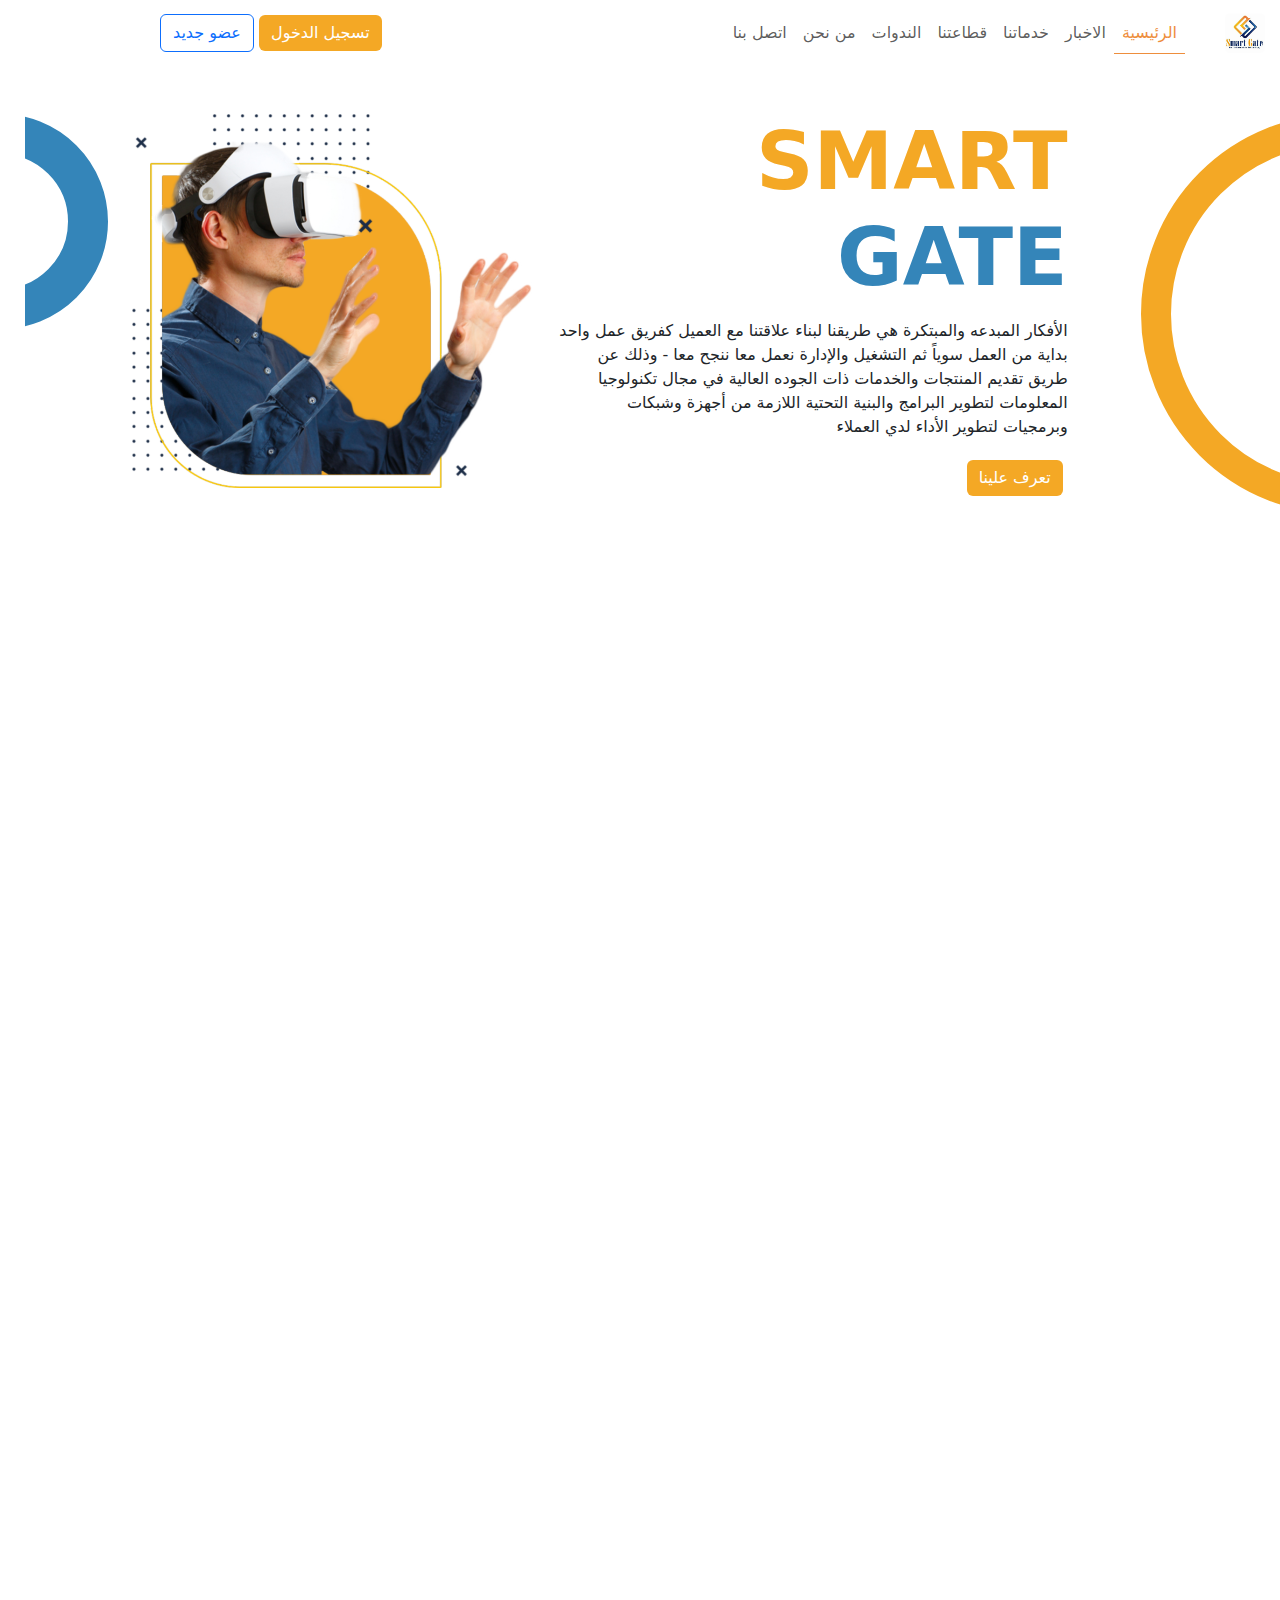
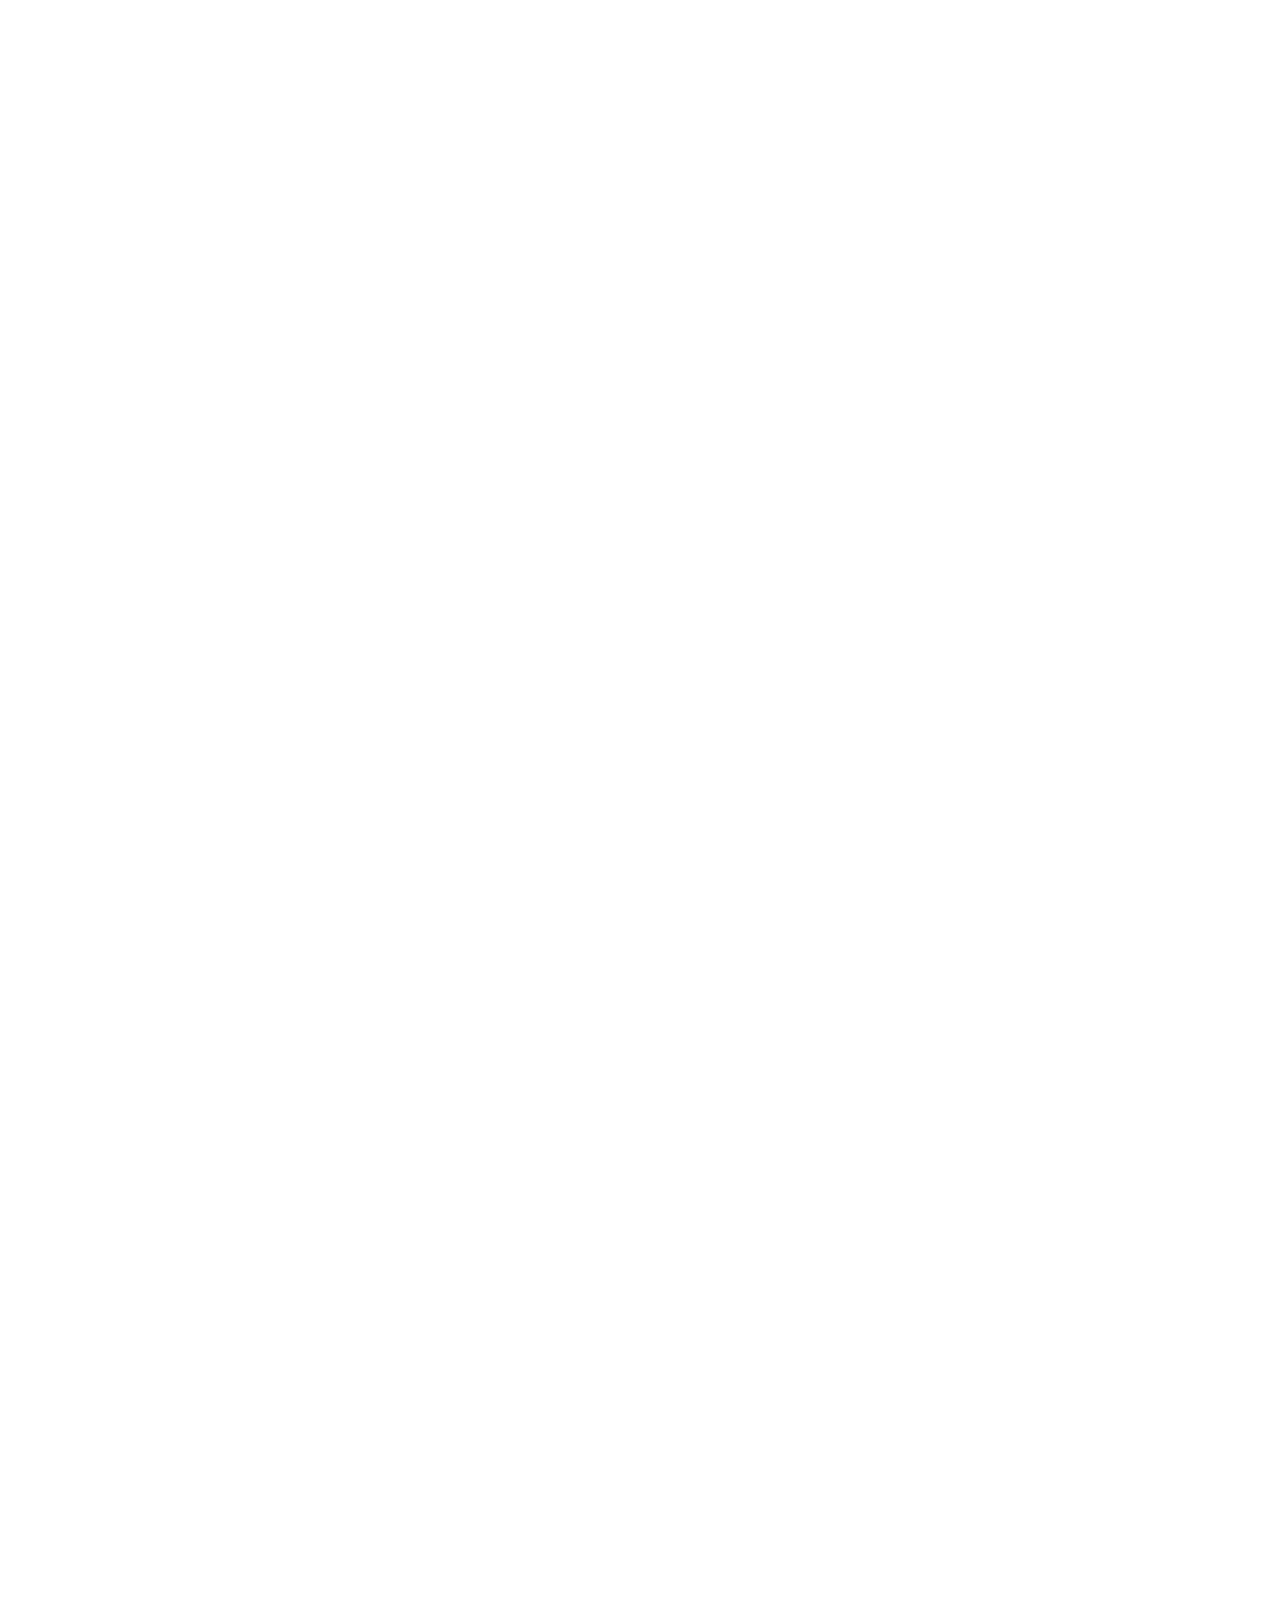
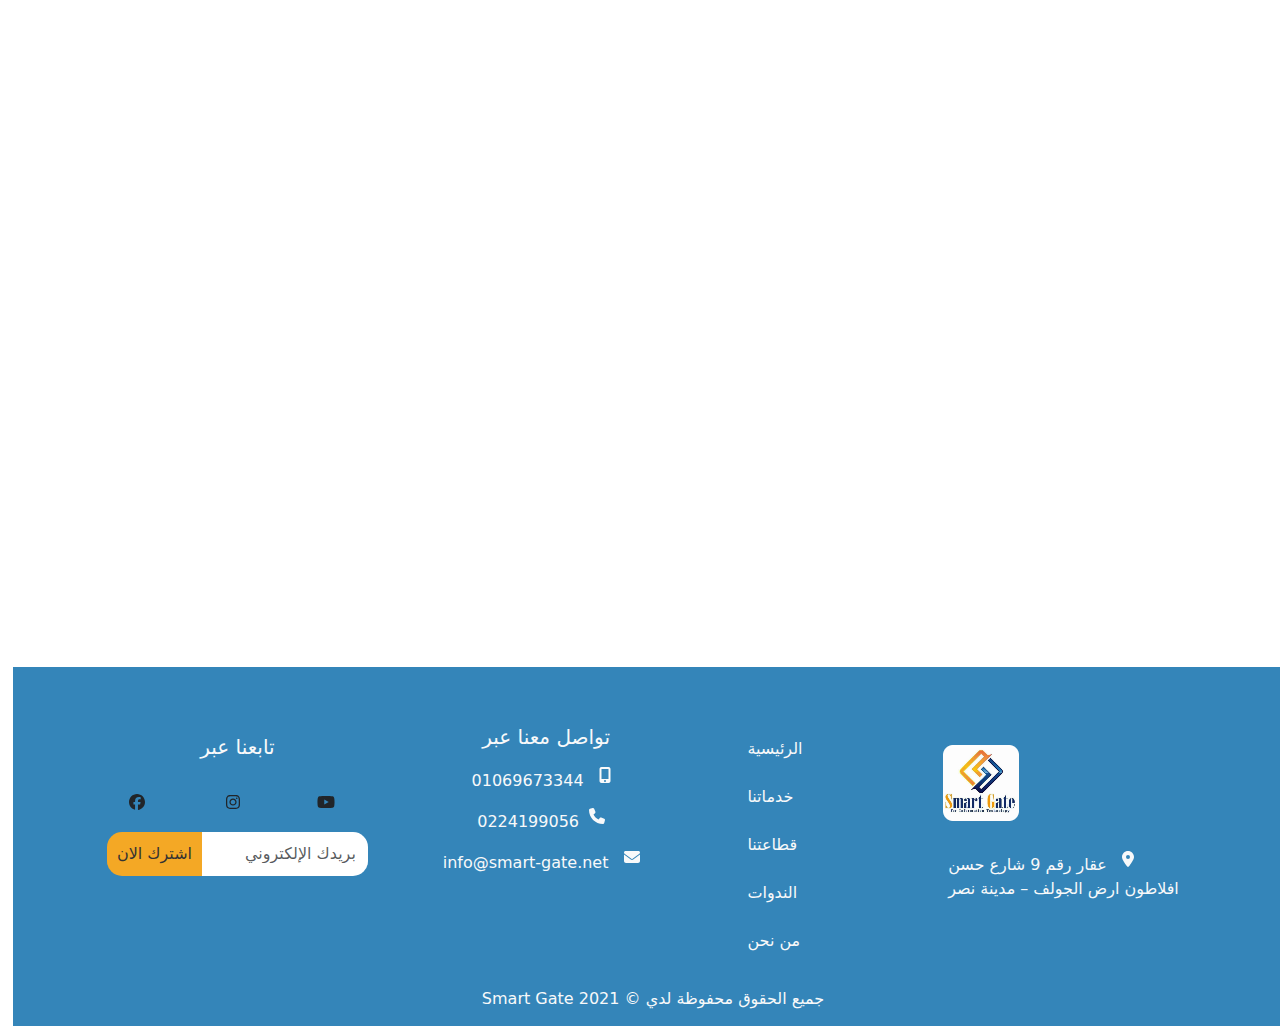
<file: index.html>
<!DOCTYPE html>
<html lang="ar" dir="rtl">
  <head>
    <meta charset="UTF-8">
    <meta name="viewport" content="width=device-width, initial-scale=1.0">
    <title>Smart GATE</title>
    <link rel="stylesheet" href="./assets/vendor/bootstrap/css/bootstrap.css">
    <link rel="stylesheet"
      href="./assets/vendor/bootstrap/css/bootstrap.min.css">
    <link rel="stylesheet"
      href="./assets/vendor/fontawesome/css/all.min.css">

    <link rel="stylesheet" href="assets/vendor/swiper/swiper-bundle.min.css">
    <link rel="stylesheet" href="assets/vendor/aos/aos.css">
    <link rel="stylesheet" href="./assets/css/style.css">
  </head>
  <body>


    <!-- heder Navbar  -->
    <header >
      <nav class="navbar navbar-expand-lg">
        <div class="container-fluid">
          <a class="navbar-brand" href="/"><img
              src="./assets/imges/WhatsApp Image 2022-01-19 at 8.38.43 PM.png" alt></a>
          <button class="navbar-toggler" type="button" data-bs-toggle="collapse"
            data-bs-target="#navbarSupportedContent"
            aria-controls="navbarSupportedContent" aria-expanded="false"
            aria-label="Toggle navigation">
            <span class="navbar-toggler-icon"></span>
          </button>
          <div class="collapse navbar-collapse" id="navbarSupportedContent">
            <ul class="navbar-nav   mb-2 mb-lg-0">
              <li class="nav-item">
                <a class="nav-link active" aria-current="page" href="/">الرئيسية</a>
              </li>
              <li class="nav-item">
                <a class="nav-link" href="./assets/pages/news.html">الاخبار</a>
              </li>
              <li class="nav-item">
                <a class="nav-link" href="#our-service">خدماتنا</a>
              </li>
              <li class="nav-item">
                <a class="nav-link" href="#Our-sector">قطاعتنا</a>
              </li>
              <li class="nav-item">
                <a class="nav-link" href="#Our-distinguished-customers">الندوات</a>
              </li>
              <li class="nav-item">
                <a class="nav-link " href="./assets/pages/about-us.html">من نحن</a>
              </li>
              <li class="nav-item">
                <a class="nav-link" href="#contact">اتصل بنا</a>
              </li>
            </ul>
            <div class="me-auto left-nav">
              <a class="btn btn-primary " href="./assets/pages/login.html" id="login">تسجيل الدخول</a>
              <a class="btn btn-outline-primary " href="./assets/pages/newMember.html" id="newMember">عضو جديد</a>
            </div>
          </div>
        </div>
      </nav>
    </header>
    <div class="container-fluid ms-0">
    <main class="mt-5">
      <div class="row">
        <div class="col-md-2">
          <div class="border-right">
          </div>
        </div>

        <div class="col-md-5 col-sm-6 textsmart">
          <h1 class="titile display-1 fw-bold">SMART <span>GATE</span></h1>
          <p>الأفكار المبدعه والمبتكرة هي طريقنا لبناء علاقتنا مع العميل كفريق
            عمل واحد بداية من العمل سوياً ثم التشغيل والإدارة نعمل معا ننجح معا
            - وذلك عن طريق تقديم المنتجات والخدمات ذات الجوده العالية في مجال
            تكنولوجيا المعلومات لتطوير البرامج والبنية التحتية اللازمة من أجهزة
            وشبكات وبرمجيات لتطوير الأداء لدي العملاء</p>
          <button class="btn btn-primary">تعرف علينا </button>
        </div>

        <div class="col-md-4 col-sm-6 img-left">
          <img src="./assets/imges/858@2x.png" alt>
        </div>
        <div class="col-md-1">
          <div class="leftborder">

          </div>
        </div>
      </div>
    </main>

    <section class="latest-news" 
    data-aos="fade-up"
     data-aos-duration="3000"
    >
      <div class="container">
        <h2 class="title">اخر الاخبار</h2>
        <div class="row">
          <div class="swiper mySwiper">
            <div class="swiper-wrapper">
              <div class="swiper-slide"> 
               
                <div class="pic">
                  <div class="card">
                    <img src="./assets/imges/NoPath - Copy (57)@2x.png"
                      class="card-img-top" alt="...">
                    <div class="card-body">
                      <p class="text-muted">
                        الأحد ، الموافق 29 / 01 / 2022
                      </p>
                      <p class="card-text">هناك حقيقة مثبتة منذ زمن طويل وهي أن
                        المحتوى المقروء لصفحة ما سيلهي القارئ عن التركيز على الشكل
                        الخارجي للنص أو شكل توضع الفقرات في الصفحة التي يقرأها</p>
                   
                  </div>
                </div>
              </div></div>
              <div class="swiper-slide">
                <div class="pic">
                  <div class="card">
                    <img src="./assets/imges/NoPath - Copy (58).png"
                      class="card-img-top" alt="...">
                    <div class="card-body">
                      <p class="text-muted">
                        الأحد ، الموافق 29 / 01 / 2022
                      </p>
                      <p class="card-text">هناك حقيقة مثبتة منذ زمن طويل وهي أن
                        المحتوى المقروء لصفحة ما سيلهي القارئ عن التركيز على الشكل
                        الخارجي للنص أو شكل توضع الفقرات في الصفحة التي يقرأها</p>
                   
                  </div>
                </div>
              </div>
            </div>
              <div class="swiper-slide">
                <div class="pic">
                  <div class="card">
                    <img
                      src="./assets/imges/oldest_us_universities_main_image.jpg.webp"
                      class="card-img-top" alt="...">
                    <div class="card-body">
                      <p class="text-muted">
                        الأحد ، الموافق 29 / 01 / 2022
                      </p>
                      <p class="card-text">
                        هناك حقيقة مثبتة منذ زمن طويل وهي أن المحتوى المقروء لصفحة
                        ما سيلهي القارئ عن التركيز على الشكل الخارجي للنص أو شكل
                        توضع الفقرات في الصفحة التي يقرأها
                      </p>
                    </div>
                  </div>
                </div>
              </div>
              <div class="swiper-slide">
                <div class="pic">
                  <div class="card">
                    <img src="./assets/imges/202311240451405140.jpg"
                      class="card-img-top" alt="...">
                    <div class="card-body">
                      <p class="text-muted">
                        الأحد، 03 ديسمبر 2023 12:38 ص
                      </p>
                      <p class="card-text">
                        لقي شخص مصرعه وأصيب آخر بعد أن هاجمهم رجل بسكين فى العاصمة الفرنسية باريس، وفقا لمصدر بالشرطة الفرنسية.
                      </p>
                   
                  </div>
                </div>
              </div>
              </div>
              <div class="swiper-slide">
                <div class="pic">
                  <div class="card">
                    <img src="./assets/imges/202302131242254225.jpg"
                      class="card-img-top" alt="...">
                    <div class="card-body">
                      <p class="text-muted">
                        السبت، 02 ديسمبر 2023 08:53 م
                      </p>
                      <p class="card-text">
                        وجه فضيلة الإمام الأكبر الدكتور أحمد الطيب، شيخ الأزهر الشريف، بسرعة توفير منح دراسية كاملة لطلاب فلسطين؛ شاملة الإعفاء من المصروفات الدراسية، والسكن داخل مدينة البعوث الإسلامية
                                            </p>
                   
                  </div>
                </div>
              </div>
              </div>
              
            </div>
            <div class="swiper-pagination"></div>
          </div>
         
          
        
        </div>
      </div>

    </section>

    <section class="our-service" id="our-service" data-aos="fade-down"
    data-aos-easing="linear"
    data-aos-duration="1500">
      <div class="container">
        <h2 class="title">خدماتنا</h2>
        <div class="row">
          <div class="col-md-6 col-lg-3" >
            <div class="pic">
              <div class="card">
                <div class="container">
                  <div class="background-img">
                    <img src="./assets/imges/svgexport-6 (5)@2x.png"
                      class="card-img-top" alt="...">
                  </div>
                  <div class="card-body">
                    <p class="card-title">
                      إنشاء التطبيقات
                    </p>
                    <p class="text-muted">
                      نحن قادرون علي بناء مشاريع وتطبيقات برمجية لإدارة مشاريعك
                      من خلال فريق متخصص والعمل بكفاءة عالية والأهتمام بجودة
                      المنتج
                    </p>

                  </div>
                </div>
              </div>
            </div>
          </div>
          <div class="col-md-6 col-lg-3">
            <div class="pic">
              <div class="card">

                <div class="container">
                  <div class="background-img">
                    <img src="./assets/imges/svgexport-10@2x.png"
                      class="card-img-top" alt="...">

                  </div><div class="card-body">
                    <p class="card-title">
                      تصميم مواقع
                    </p>
                    <p class="text-muted">
                      إنشاء وتصميم المواقع بالشكل الذي يتناسب مع هويتك واهدافك
                      بشكل احترافي لتحسين الشكل العام وقابلية المستخدم لدي موقعك
                    </p>

                  </div>
                </div>
              </div>
            </div>
          </div>
          <div class="col-md-6 col-lg-3">
            <div class="pic">
              <div class="card">
                <div class="container">
                  <div class="background-img">
                    <img src="./assets/imges/svgexport-10 (1)@2x.png"
                      class="card-img-top" alt="...">

                  </div><div class="card-body">
                    <p class="card-title">
                      تطوير المواقع
                    </p>
                    <p class="text-muted">
                      نعمل علي تحليل البيانات وبناءها والعمل علي إنشاء نظام
                      برمجي يناسب حاجتك وإدارة مشروعك بشكل تفاعلي تمهيداً
                      لإنطلاقة الي السوق
                    </p>

                  </div>
                </div>
              </div>
            </div>
          </div>
          <div class="col-md-6 col-lg-3">
            <div class="pic">
              <div class="card">
                <div class="container">
                  <div class="background-img">
                    <img src="./assets/imges/svgexport-6 (4)@2x.png"
                      class="card-img-top" alt="...">
                  </div> <div class="card-body">
                    <p class="card-title">
                      تطبيقات الموبايل
                    </p>
                    <p class="text-muted">
                      نظراً لأهمية تطبيقات الموبايل وكثرة عدد مستخدميها بشكل لا
                      غني عنه الآن نهتم بالعمل عليها دائماً بكافة التقنيات
                      والأنظمة بمختلف أنواعها
                    </p>

                  </div>
                </div>
              </div>
            </div>
          </div>
        </div>
      </div>

    </section>
    <section class="estimates" 
    data-aos="fade-zoom-in"
    data-aos-easing="ease-in-back"
    data-aos-delay="300"
    data-aos-offset="0">
      <div class="container">
        <div class="banner">
          <div class="row">
            <div class="col-md-6">
              <div class="container">
                <div class="right">
                  <h2>عاوز تعرف تقديراتك ؟</h2>
                  <p>
                    نقدر دلوقتي نعرف كل تقديراتك في الكلية الخاصة بيك من خلال
                    موقعنا الالكتروني عن طريق

                    الرقم القومي والرقم الخاص بالكارنيه الجامعي.
                  </p>
                  <button class="btn btn-primary"> تجربة الان</button>
                </div>
              </div>
            </div>
            <div class="col-md-6">
              <div class="left">
                <img class="img-fluid" src="./assets/imges/University-3-1-1.jpg"
                  alt>
              </div>
            </div>
          </div>
        </div>
      </div>
    </section>
    <section class="Our-sector" id="Our-sector" 
    data-aos="fade-up"
    data-aos-anchor-placement="top-bottom"
    >
      <div class="container">
        <h2 class="title">قطاعتنا</h2>
        <div class="row">
          <div class="col-md-4">
            <div class="pic">
              <div class="card">
                <div class="container">
                  <div class="background-img">
                    <img src="./assets/imges/Group 11338@2x.png"
                      class="card-img-top" alt="...">
                  </div>
                  <div class="card-body">
                    <p class="card-title">
                      قطاع التعليم
                    </p>

                  </div>
                </div>
              </div>
            </div>
          </div>
          <div class="col-md-4">
            <div class="pic">
              <div class="card pic-car">
                <div class="container">
                  <div class="background-img">
                    <img src="./assets/imges/Group 11339@2x.png"
                      class="card-img-top" alt="...">
                  </div>
                  <div class="card-body">
                    <p class="card-title">
                      قطاع السيارات
                    </p>

                  </div>
                </div>
              </div>
            </div>
          </div>
          <div class="col-md-4">
            <div class="pic">
              <div class="card pic-agriculture">
                <div class="container">
                  <div class="background-img">
                    <img src="./assets/imges/Group 11340@2x.png"
                      class="card-img-top" alt="...">
                  </div>
                  <div class="card-body">
                    <p class="card-title">
                      قطاع الزراعة
                    </p>
                  </div>
                </div>
              </div>
            </div>
          </div>
        </div>
      </div>
    </section>
    <section class="seminars"  data-aos="zoom-in-down"> 
    <div class="container">
      <h2 class="title">الندوات</h2>
      <div class="row">
        <div class="col-md-4">
          <div class="card" >
            <img src="assets/imges/4-1.jpg" class="card-img-top" alt="...">
            <div class="card-body">
              <h5 class="card-title">
                ندوة خاصة بالاعداد المهني 
              </h5>
              <p class="text-muted">
                <i class="fa-solid fa-calendar-day"></i>
                يوم الأحد ، الموافق 29 / 01 / 2022

              </p>
              <a href="./assets/pages/newMember.html" class="btn btn-primary">
                التسجيل الآن <i class="fa-solid fa-arrow-left"></i>
              </a>
            </div>
          </div>
        </div>
        <div class="col-md-4">
          <div class="card" >
            <img src="assets/imges/1692215466-technological-table-with-electronic-devices-lapto-2021-09-04-01-55-54-utc-1024x615.jpg" class="card-img-top" alt="...">
            <div class="card-body">
              <h5 class="card-title">
                ندوة خاصة بأخر تطورات التكنولوجيا 
                            </h5>
              <p class="text-muted">
                <i class="fa-solid fa-calendar-day"></i>
                يوم الأحد ، الموافق 29 / 01 / 2022
              </p>
              <a href="./assets/pages/newMember.html" class="btn btn-primary">
              التسجيل الآن <i class="fa-solid fa-arrow-left"></i>
              </a>
            </div>
          </div>
        </div>
        <div class="col-md-4">
          <div class="card" >
            <img src="assets/imges/Website-development-3.jpg" class="card-img-top" alt="...">
            <div class="card-body">
              <h5 class="card-title">
                ندوة خاصة عن مراحل إنشاء المواقع
                            </h5>
              <p class="text-muted">
                <i class="fa-solid fa-calendar-day"></i>
                يوم الأحد ، الموافق 29 / 01 / 2022
              </p>
              <a href="./assets/pages/newMember.html" class="btn btn-primary">
                التسجيل الآن <i class="fa-solid fa-arrow-left"></i>
              </a>
            </div>
          </div>
        </div>
      </div>
    </div>
    </section>
    <section class="Our-distinguished-customers" id="Our-distinguished-customers" data-aos="zoom-out-left">
      <div class="container">
        <h2 class="title">عملائنا المميزون</h2>
        <div class="row">
          <div class="col-md-4 col-lg-2">
            <div class="pic">
              <div class="card shadow p-3 mb-5 bg-body rounded border-0">
                <div class="container">
                  <div class="background-img ">
                    <img src="./assets/imges/aaehRxnUh2hq9WHorarHvcPKasBcU477gmmnjOej.png"
                      class="card-img-top" alt="...">
                  </div>
                  </div>
                </div>
              </div>
            </div>
          <div class="col-md-4 col-lg-2">
            <div class="pic">
              <div class="card shadow p-3 mb-5 bg-body rounded border-0">
                <div class="container">
                  <div class="background-img ">
                    <img src="./assets/imges/blue-snake-shaped-letter-s-vector-illustration_95164-841.jpg"
                      class="card-img-top" alt="...">
                  </div>
                  </div>
                </div>
              </div>
            </div>
          
          <div class="col-md-4 col-lg-2">
            <div class="pic">
              <div class="card shadow p-3 mb-5 bg-body rounded border-0">
                <div class="container">
                  <div class="background-img ">
                    <img src="./assets/imges/download.jpg"
                      class="card-img-top" alt="...">
                  </div>
                  </div>
                </div>
              </div>
            </div>
          <div class="col-md-4 col-lg-2">
            <div class="pic">
              <div class="card shadow p-3 mb-5 bg-body rounded border-0">
                <div class="container">
                  <div class="background-img ">
                    <img src="./assets/imges/attachment_29233360.jpg"
                      class="card-img-top" alt="...">
                  </div>
                  </div>
                </div>
              </div>
            </div>
          </div>
        </div>
      </div>
    </section>
    <section class="Connect-us" 
    data-aos="zoom-up-in"
    id="contact"
    >
      <div class="container">
        <h2 class="title">تواصل معنا</h2>
        <div class="row">
          <div class="col-md-6">


            <div class="mb-3">
              <label for="nameOrCompany" class="form-label">أسمك أو أسم المؤسسة</label>
              <input type="text" class="form-control" id="nameOrCompany" placeholder="اكتب الاسم هنا...">
            </div>
            <div class="mb-3">
              <label for="services" class="form-label">اختار الخدمة التي تريدها</label>
              <select class="form-select" aria-label="Default select example" id="services">
                <option selected>اختر الخدمة</option>
                <option value="1">One</option>
                <option value="2">Two</option>
                <option value="3">Three</option>
              </select>
            </div>
            <div class="mb-3">
              <label for="mobilePhone" class="form-label">رقم الهاتف</label>
              <input type="text" class="form-control" id="mobilePhone" placeholder="مثال: 010222411***">
            </div>
            
            <div class="mb-3">
              <label for="myEmail" class="form-label">البريد الإلكتروني </label>
              <input type="email" class="form-control" id="myEmail" placeholder="مثال: name@gmail.com">
            </div>
            <div class="mb-3">
              <label for="exampleFormControlTextarea1" class="form-label">اترك رسالة لنا</label>
              <textarea class="form-control" id="exampleFormControlTextarea1" rows="4" placeholder="ضع رسالتك هنا"></textarea>
            </div>



          </div>
          <div class="col-md-6 ">
            <iframe src="https://www.google.com/maps/embed?pb=!1m18!1m12!1m3!1d3453.970114984407!2d31.216869826135547!3d30.037715218892505!2m3!1f0!2f0!3f0!3m2!1i1024!2i768!4f13.1!3m3!1m2!1s0x1458470a8b4bd441%3A0x4d286badfe52849f!2sINSTANT%20SOFTWARE%20SOLUTION!5e0!3m2!1sar!2seg!4v1701732129400!5m2!1sar!2seg" width="600" height="450" style="border:0;" allowfullscreen="" loading="lazy" referrerpolicy="no-referrer-when-downgrade"></iframe>
          </div>
        </div>
      </div>

    </section>
   </div>
    <footer class="footer" 

     >
       <!-- <img src="WhatsApp Image 2022-01-19 at 8.38.43 PM" alt=""> -->
           <!-- Section: Links  -->
    <section class="">
      <div class="container text-center text-md-start mt-5">
        <!-- Grid row -->
        <div class="row mt-3">
          <!-- Grid column -->
          <div class="col-md-3 col-lg-4 col-xl-3 mx-auto mb-4 text-light">
            <!-- Content -->
            <img src="assets/imges/WhatsApp Image 2022-01-19 at 8.38.43 PM.png" alt="">
            <p>
              <i class="fa-solid fa-location-dot"></i>
              عقار رقم 9 شارع حسن افلاطون ارض الجولف – مدينة نصر
            </p>
          </div>
          <!-- Grid column -->
          <!-- Grid column -->
          <div class="col-md-2 col-lg-2 col-xl-2 mx-auto mb-4">
            <!-- Links -->
            <p>
              <a href="#!" class="btn text-light">الرئيسية</a>
            </p>
            <p>
              <a href="#!" class="btn text-light">خدماتنا              </a>
            </p>
            <p>
              <a href="#!"  class="btn text-light">قطاعتنا</a>
            </p>
            <p>
              <a href="#!"  class="btn text-light">الندوات</a>
            </p>
            <p>
              <a href="#!"  class="btn text-light">من نحن              </a>
            </p>
          </div>
          <!-- Grid column -->
 <!-- Grid column -->
          <div class="col-md-4 col-lg-3 col-xl-3 mx-auto mb-md-0 mb-4 text-center text-light">
            <!-- Links -->
            <h5 >تواصل معنا عبر</h5>
            <p><i class="fa-solid fa-mobile-screen-button"></i> 01069673344</p>
            <p><i class="fa-solid fa-phone"></i>0224199056</p>
            <p><i class="fas fa-envelope mr-3"></i> info@smart-gate.net</p>
          </div>
          <!-- Grid column -->
          <div class="col-md-3 col-lg-3 col-xl-3 mx-auto mb-4 text-center text-light">
            <!-- Links -->
            <p>
              <h5 class="">تابعنا عبر</h5>
            </p>
            <div class="row">
              <div class="col-md-4">
                <p>
                  <a href="#!" class="btn"><i class="fa-brands fa-youtube"></i></a>
                </p>
            
                
              </div>
              <div class="col-md-4">
                <p>
                  <a href="#!" class="btn"><i class="fa-brands fa-instagram"></i></a>
                </p>
              </div>
              <div class="col-md-4">
                <p>
                  <a href="#!" class="btn"><i class="fa-brands fa-facebook"></i>  </a>
                </p>
              </div>
            </div>
            <div class="input-group mb-3">
              <input type="text" class="form-control" placeholder="بريدك الإلكتروني" aria-label="Recipient's username" aria-describedby="button-addon2">
              <button class="btn btn-outline-secondary" type="button" id="button-addon2">اشترك الان</button>
            </div>
          </div>
          <!-- Grid column -->

         
          <!-- Grid column -->
        </div>
        <!-- Grid row -->

      </div>
      <h6 class="text-center text-light">جميع الحقوق محفوظة لدي 	&copy; Smart Gate  2021      </h6>
    </section>
    <!-- Section: Links  -->

    </footer>
    <script src="./assets/vendor/bootstrap/js/bootstrap.bundle.js"></script>
    <script src="assets/vendor/swiper/swiper-bundle.min.js"></script>
    <script src="assets/vendor/fontawesome/js/all.min.js"></script>
    <script src="assets/vendor/aos/aos.js"></script>

    <script src="assets/js/script.js"></script>
  </body>
</html>
</file>
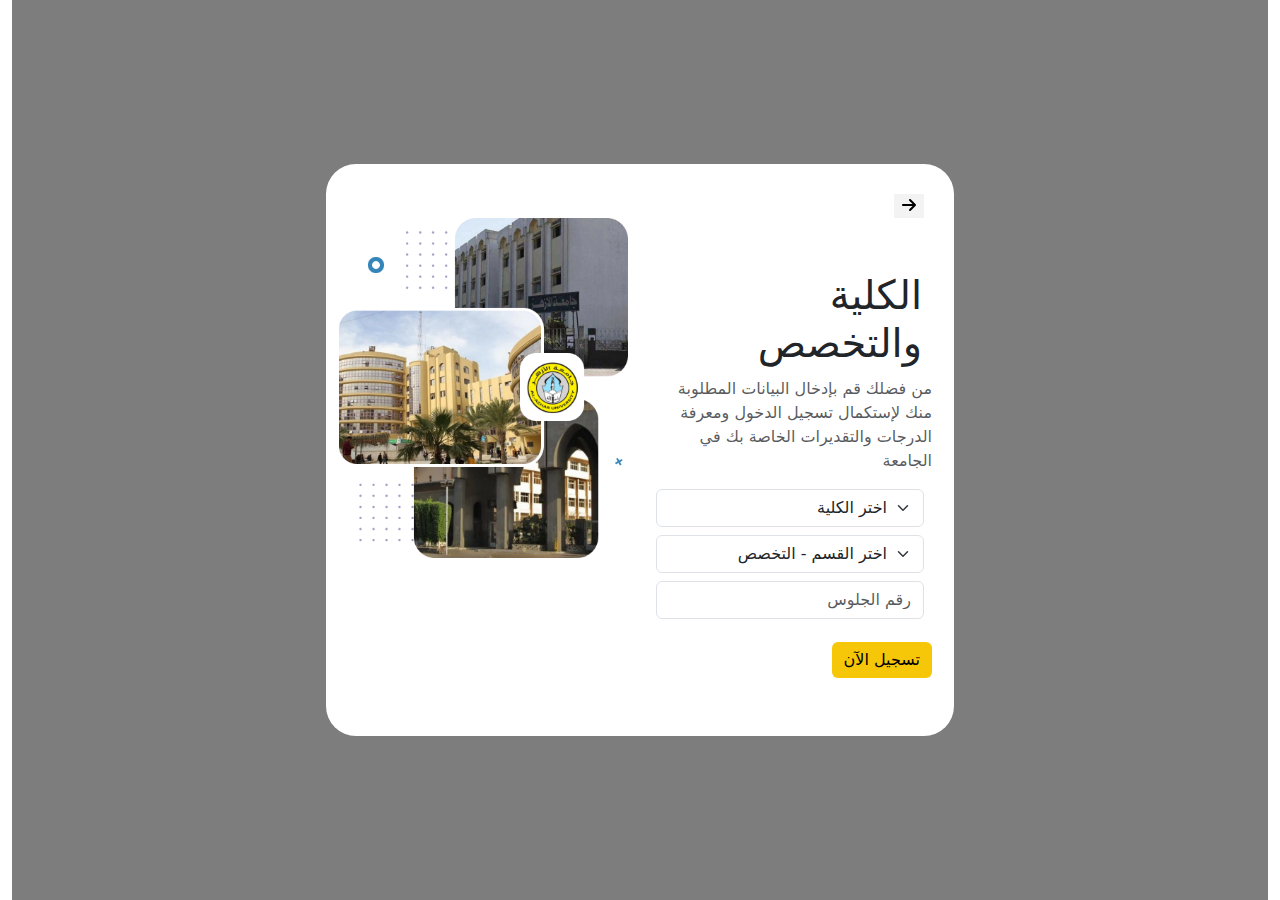
<file: assets/pages/college.html>
<!DOCTYPE html>
<html lang="ar" dir="rtl">
    <head>
        <meta charset="UTF-8">
        <meta name="viewport" content="width=device-width, initial-scale=1.0">
        <title>college</title>
        <link rel="stylesheet" href="../vendor/bootstrap/css/bootstrap.css">
        <link rel="stylesheet"
            href="../vendor/bootstrap/css/bootstrap.min.css">
        <link rel="stylesheet"
            href="../vendor/fontawesome/css/all.min.css">

        <!--     <link rel="stylesheet" href="../vendor/swiper/swiper-bundle.min.css">
 --> <link rel="stylesheet" href="../css/college.css">
    </head>
    <body>
      <div class="container-fluid">
        <div class="bg-black ">
            <div class="center my-5">
                <div class="arrowright">
                    <a href="../../index.html"><i class="fa-solid fa-arrow-right"></i></a>
                </div>
                <div class="row">
                    <div class="col-md-6 py-5 input-rihgt">
                        <div class="container">
                            <h1>الكلية والتخصص</h1>
                            <p class="text-muted">
                                من فضلك قم بإدخال البيانات المطلوبة منك لإستكمال تسجيل الدخول ومعرفة الدرجات والتقديرات الخاصة بك في الجامعة
                            </p>
                            <select  required class="form-select m-2" aria-label="Default select example">
                                <option selected>اختر الكلية</option>
                                <option value="1">الاداب</option>
                                <option value="2">التجارة</option>
                                <option value="3">الحقوق</option>
                              </select>

                              <select  required class="form-select m-2" aria-label="Default select example">
                                <option selected>اختر القسم - التخصص</option>
                                <option value="1">شعبة عامة</option>
                                <option value="2">محاسبة</option>
                              </select>

                            <input  required type="number" min="1" class="form-control m-2"
                                placeholder="رقم الجلوس">
                 
                          <input type="button" class="btn btn-primary"
                            value="تسجيل الآن">
                   

                        </div>
                    </div>
                    <div class="col-md-6">
                        <img src="../imges/Group 11344@2x.png" class="img-fluid"
                            alt>
                    </div>
                </div>
            </div>
        </div>
      </div>


        <script src="../vendor/bootstrap/js/bootstrap.bundle.js"></script>
        <script src="../vendor/fontawesome/js/all.min.js"></script>
        <script src="../js/college.js"></script>
    </body>
</html>
</file>
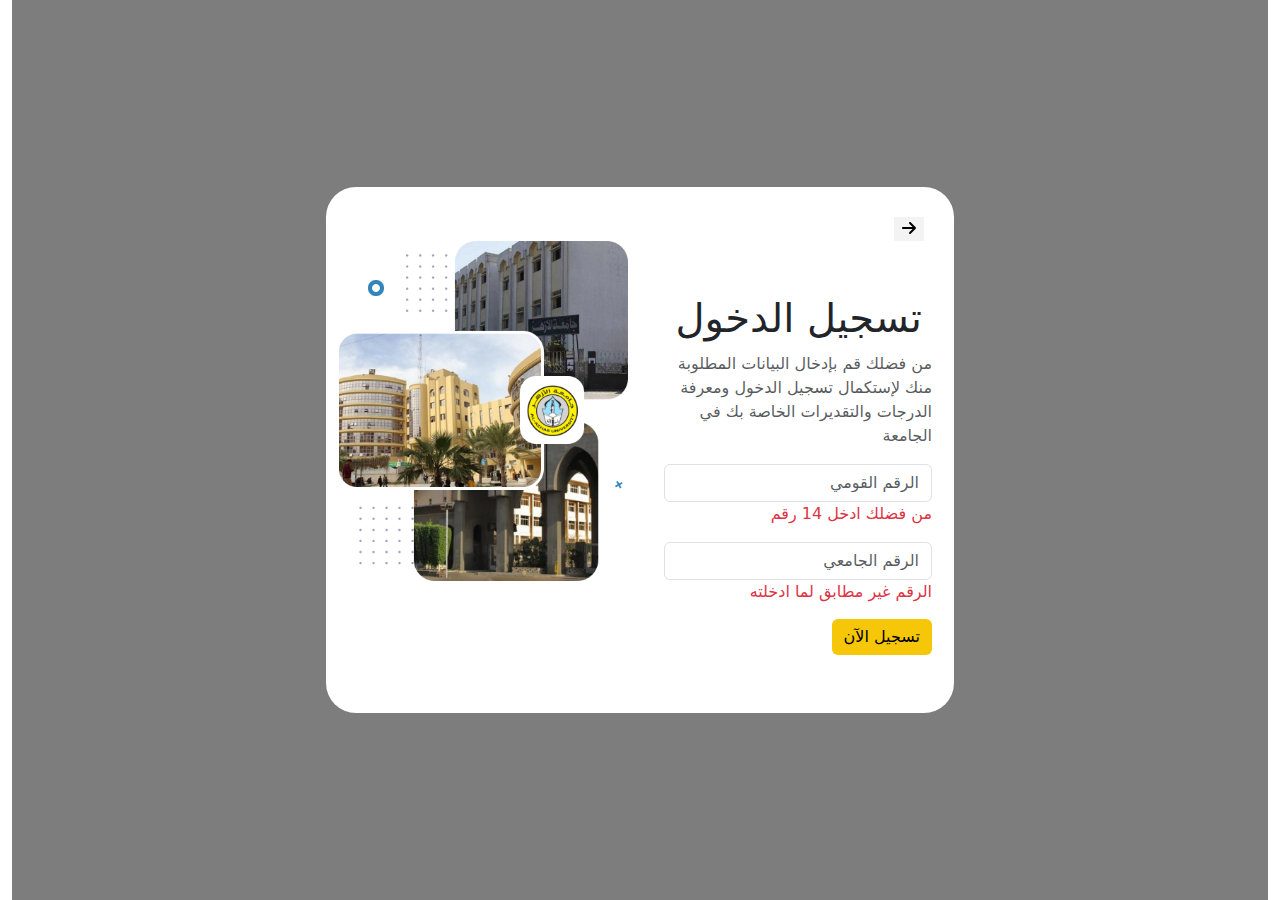
<file: assets/pages/login.html>
<!DOCTYPE html>
<html lang="ar" dir="rtl">
    <head>
        <meta charset="UTF-8">
        <meta name="viewport" content="width=device-width, initial-scale=1.0">
        <title>Login</title>
        <link rel="stylesheet" href="../vendor/bootstrap/css/bootstrap.css">
        <link rel="stylesheet"
            href="../vendor/bootstrap/css/bootstrap.min.css">
        <link rel="stylesheet"
            href="../vendor/fontawesome/css/all.min.css">

        <!--     <link rel="stylesheet" href="../vendor/swiper/swiper-bundle.min.css">
 --> <link rel="stylesheet" href="../css/login.css">
    </head>
    <body>
       <div class="container-fluid">
        <div class="bg-black">
            <div class="center my-5">
                <div class="arrowright">
                    <a href="../../index.html"><i class="fa-solid fa-arrow-right"></i></a>
                </div>
                <div class="row">
                    <div class="col-md-6 py-5 input-rihgt">
                        <div class="container">
                            <h1>تسجيل الدخول</h1>
                            <p class="text-muted">
                                من فضلك قم بإدخال البيانات المطلوبة منك لإستكمال تسجيل الدخول ومعرفة الدرجات والتقديرات الخاصة بك في الجامعة
                            </p>
                            <input type="number" class="form-control mt-3"
                                placeholder="الرقم القومي">
                                <div class="error1  text-danger"> من فضلك ادخل 14 رقم </div>
                            <input type="number" class="form-control mt-3"
                                placeholder="الرقم الجامعي">
                                <div class="error1  text-danger"> الرقم غير مطابق لما ادخلته </div>

                            <input type="button" class="btn btn-primary"
                            value="تسجيل الآن">
                      

                        </div>
                    </div>
                    <div class="col-md-6">
                        <img src="../imges/Group 11344@2x.png" class="img-fluid"
                            alt>
                    </div>
                </div>
            </div>
        </div>
       </div>

        <script src="../vendor/bootstrap/js/bootstrap.bundle.js"></script>
        <script src="../vendor/fontawesome/js/all.min.js"></script>
        <script src="../js/login.js"></script>
    </body>
</html>
</file>
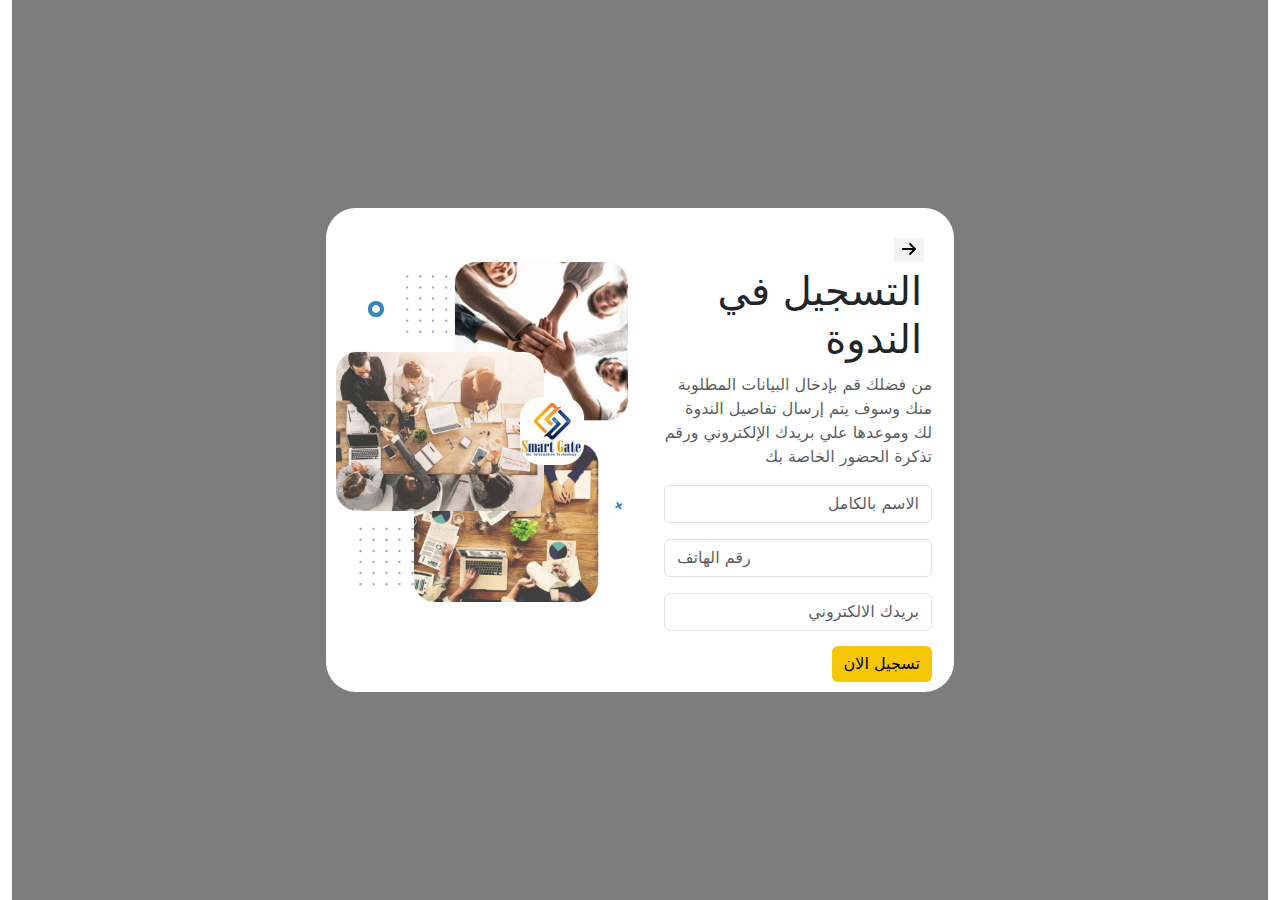
<file: assets/pages/newMember.html>
<!DOCTYPE html>
<html lang="ar" dir="rtl">
    <head>
        <meta charset="UTF-8">
        <meta name="viewport" content="width=device-width, initial-scale=1.0">
        <title>new Member</title>
        <link rel="stylesheet" href="../vendor/bootstrap/css/bootstrap.css">
        <link rel="stylesheet"
            href="../vendor/bootstrap/css/bootstrap.min.css">
        <link rel="stylesheet"
            href="../vendor/fontawesome/css/all.min.css">

        <!--     <link rel="stylesheet" href="../vendor/swiper/swiper-bundle.min.css">
 --> <link rel="stylesheet" href="../css/newMember.css">
    </head>
    <body>
        <div class="container-fluid ms-0">
        <div class="bg-black ">
            <div class="center my-5">
                <div class="arrowright">
                    <a href="../../index.html"><i class="fa-solid fa-arrow-right"></i></a>
                </div>
                <div class="row">
                    <div class="col-md-6 input-rihgt">
                        <div class="container">
                            <h1>التسجيل في الندوة</h1>
                            <p class="text-muted">
                                من فضلك قم بإدخال البيانات المطلوبة منك وسوف يتم
                                إرسال تفاصيل الندوة لك وموعدها علي بريدك
                                الإلكتروني ورقم تذكرة الحضور الخاصة بك
                            </p>
                          
                    
                                    
                            <input type="text" required  class="form-control mt-3"
                            placeholder="الاسم بالكامل">
                        <input type="tel" required  class="form-control mt-3"
                            placeholder="رقم الهاتف">
                        <input type="email" required  class="form-control mt-3"
                            placeholder="بريدك الالكتروني">
                     <input type="submit" class="btn btn-primary"
                        value="تسجيل الان">

                       
                    

                        </div>
                    </div>
                    <div class="col-md-6">
                        <img src="../imges/Group 11345@2x.png" class="img-fluid"
                            alt>
                    </div>
                </div>
            </div>
        </div>
        </div>

        <script src="../vendor/bootstrap/js/bootstrap.bundle.js"></script>
        <script src="../vendor/fontawesome/js/all.min.js"></script>
        <script src="../js/newMember.js"></script>
    </body>
</html>
</file>
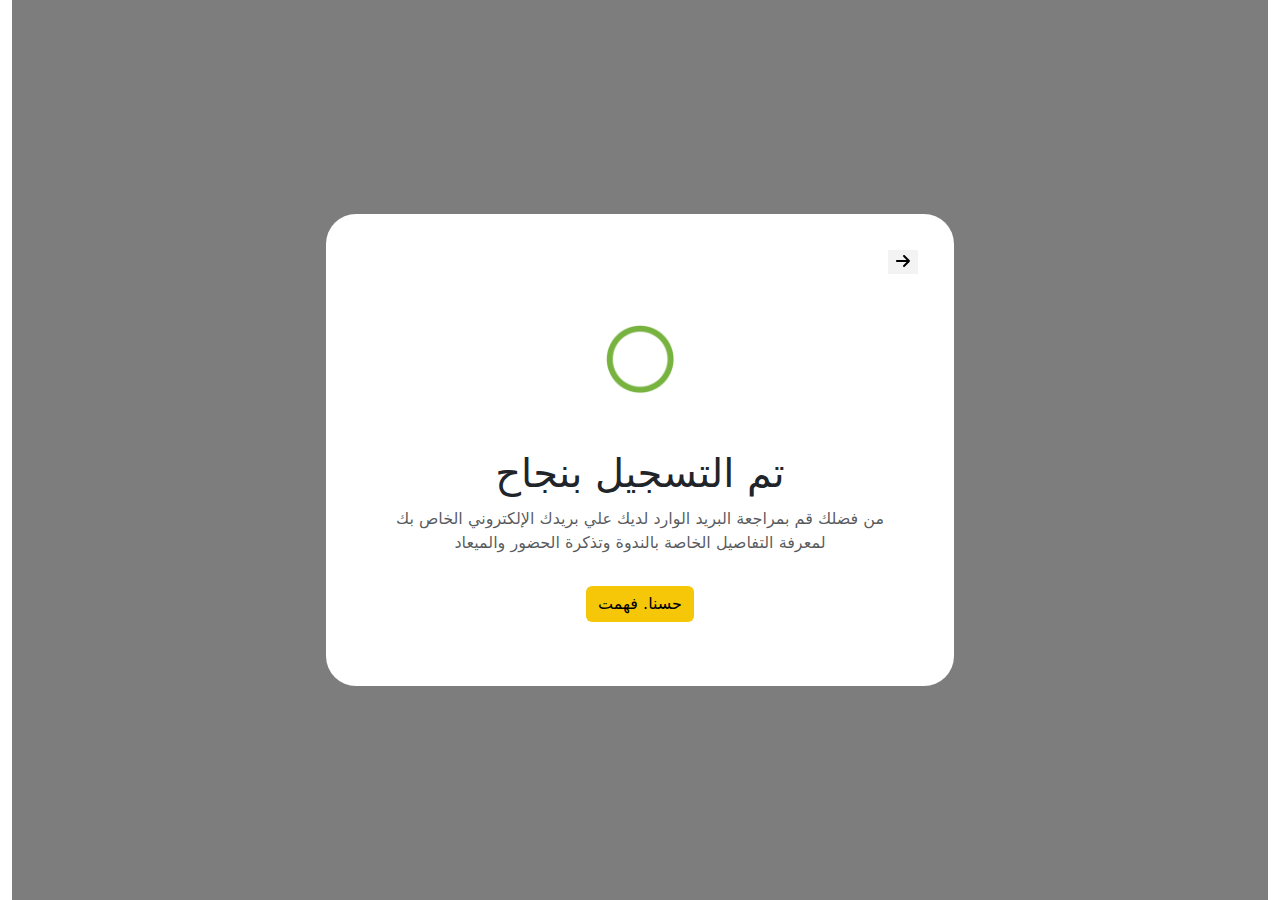
<file: assets/pages/succsesRegister.html>
<!DOCTYPE html>
<html lang="ar" dir="rtl">
    <head>
        <meta charset="UTF-8">
        <meta name="viewport" content="width=device-width, initial-scale=1.0">
        <title>sucsses Register</title>
        <link rel="stylesheet" href="../vendor/bootstrap/css/bootstrap.css">
        <link rel="stylesheet"
            href="../vendor/bootstrap/css/bootstrap.min.css">
        <link rel="stylesheet"
            href="../vendor/fontawesome/css/all.min.css">

        <!--     <link rel="stylesheet" href="../vendor/swiper/swiper-bundle.min.css">
 --> <link rel="stylesheet" href="../css/succsesRegister.css">
    </head>
    <body>
       <div class="container-fluid">
        <div class="bg-black">
            <div class="center my-5 p-3">
                <div class="arrowright">
                    <a href="../../index.html"><i class="fa-solid fa-arrow-right"></i></a>
                </div>

                    <div class="text-center ">
                        <img src="../imges/7efs.gif" alt="">
                        <div class="container">
                            <h1>تم التسجيل بنجاح</h1>
                            <p class="text-muted">
                                من فضلك قم بمراجعة البريد الوارد لديك علي بريدك الإلكتروني الخاص بك <br>   لمعرفة التفاصيل الخاصة بالندوة وتذكرة الحضور والميعاد
                            </p>
                         <a href="login.html">
                            <input type="button" class="btn btn-primary mb-5"
                            value="حسنا. فهمت">
                         </a>


                    </div>
             
                </div>
            </div>
        </div>
       </div>

        <script src="../vendor/bootstrap/js/bootstrap.bundle.js"></script>
        <script src="../vendor/fontawesome/js/all.min.js"></script>
<!--         <script src="../js/about-us.js"></script>
 -->    </body>
</html>
</file>
<file: assets/css/style.css>
.row{
    overflow-x: hidden;
}
header .navbar .navbar-nav .active {
    color: #EE8E3D;

}

header .navbar .navbar-nav a.active {
    border-bottom: 1px solid #EE8E3D;
}

header .navbar .navbar-brand img {
    width: 40px;
    height: 40px;
}

header #login {
    background-color: #f4a825 !important;
    border: 0 !important;
    transition: all 1.5s ease-in;
}
header #login:hover
{
    color:#987129;
}
header #newMember {
    margin-left: 15vh;
}

@media only screen and (max-width: 992px) {

    /* default iPad screens */
    header .navbar .navbar-nav a {
        text-align: center;
    }

    header .left-nav {
        display: flex;
        flex-direction: column;
        align-items: center;
        justify-content: center;
    }

    header #login {
        display: block;
        padding-right: 20vh;
        padding-left: 20vh;
    }

    header #newMember {
        margin: 15px auto;

        padding-right: 20vh;
        padding-left: 20vh;
    }
}

main {
    overflow-x: hidden;
    margin-top: 10px;
}

main .border-right {
    width: 400px;
    height: 400px;
    transform: translateX(65%);
    border: 30px solid #F4A825;
    border-radius: 298px;
    
}
main  .btn-primary {
    background-color: #f4a825 !important;
    border: 0;
    margin: 5px 5px;
}
main  .btn-primary:hover{
    color: #f4a825 !important;
    background-color: #333 !important;
}
main .textsmart .titile{
    color: #F4A825;
    margin-bottom: 1vw;
}
main .textsmart .titile span{
    color: #3485B9;
}
main .img-left img{
    width: 100%;
}
main .leftborder{
    width: 215px;
height: 215px;
border: 40px solid #3485B9;
border-radius: 298px;
}
@media only screen and (max-width:779px) {
    main .border-right{
        display: none;
    }
    main .leftborder{
        display: none;
    }
    main .textsmart .titile{
        text-align: center;
    }
    main .textsmart{
        text-align: center;
        margin-bottom: 20px;
    }
}

/* start section latest news */
.latest-news .swiper {
    width: 100%;
/*     height: 300px; */
}
.latest-news    .swiper-slide {
    text-align: center;
    font-size: 18px;
    background: #fff;
    display: flex;
    justify-content: center;
    align-items: center;
    width: 30%;
  }

  .latest-news .swiper-slide img {
    display: block;
    width: 100%;
    height: 100%;
    object-fit: cover;
  } 

.latest-news , .estimates ,.seminars , .Connect-us{
    background-image: linear-gradient(180deg,#F8F8F8,#FFFFFF);
}
.latest-news , .our-service{
    margin-top: 3vw;
}
.title{
    border-right: 5px solid #3485B9;
    padding: 10px;
    margin: 15px 0;
}

/* end section latest news */


/* start section Our services */
.our-service , .Our-sector , .Our-distinguished-customers{
    background-image: linear-gradient(0,#F8F8F8,#FFFFFF);
}
.our-service .card{
    border-radius: 30px;
    box-shadow: 0 60px 99px #00000014;
    border: 0;
    position: relative;
    margin: 10px;
}

.our-service .card .background-img{
    width: 158px;
    height: 158px;
    border-radius: 20px;
    display: flex;
    align-items: center;
    justify-content: center;
    position: relative;
    margin-right: 15px;
    margin-top: 20px;
}

.our-service .card .background-img {
    box-shadow: inset 0 0 0 1000px #e5b90b45;
}
x
.our-service  .card-img , .our-service .card-img,.our-service .card-img-bottom,.our-service .card-img-top{
    width: 70% !important;
}
@media only screen and (max-width : 792px) {
    .our-service  .card{
       text-align: center !important;
        justify-content: center !important;
        align-items: center !important;
    }
    .our-service .card .background-img{
        display: flex;
        align-items: center;
        justify-content: center;
    }
    .our-service .card .container{
        display: flex !important;
        align-items: center !important;
        justify-content: center !important;
        flex-direction: column;
    }
}
/* end section Our services */
/* start section Our estimates */
.estimates .banner{
    background-image: linear-gradient(0, #fdc313 , #f49340);
    margin-top: 2vw;
    border-radius: 25px;

}
.estimates .banner .right{    
  margin: 20px auto;
  padding: 5px;

}
.estimates .banner .right h2{
    margin-top: 8vw;
}
.estimates .banner .right button{
    background-color: hsl(228deg 84.27% 17.45%);
    border: 0;
    padding: 10px 40px;
}

.estimates .banner .left img{    
    border-radius: 30px;
  }
/* end section Our estimates */
/* start section Our Our-sector */
.Our-sector .card{
    border: 0;
}
.Our-sector .card .card-title{
    margin: 0;
    padding: 0;
    background-color: #07BEF8;
    color: #FFFFFF;
    height: 96px;
    display: flex;
    align-items: center;
    justify-content: center;
    font-weight: 800;
    border-bottom-right-radius: 30px;
    border-bottom-left-radius: 30px;
}
.Our-sector .pic-agriculture .card-title{
    background-color: #33dd9e;
}
.Our-sector .pic-car .card-title{
    background-color: #f8690a;
} 
.Our-sector .card .card-body{
    padding: 0;
}
.Our-sector .card .background-img img,
.seminars .card  img


{
/*     width: 100%;
    height: 400px; */
    height: 300px;
    transition: all 1s;
}

/* end section Our Our-sector */
/* start section Seminars */
.seminars .btn{
    background-color: #F4A825;
    border: 0;
}
.seminars .card  img:hover{
    opacity: .5;
} 
/* end section Seminars */
/* start section Our-distinguished-customers */
.Our-distinguished-customers .row{
    display: flex;
    align-self: center;
    justify-content: center;
}
.Our-distinguished-customers .card img{
    padding: 10px 1px;
}
@media screen and (max-width:792px) {
    .Our-distinguished-customers .card img{
        width: 250px     !important;
    }
    .Our-distinguished-customers .card .container{
        display: flex !important;
        align-items: center !important;
        justify-content: center !important;
    }
}
/* end section Our-distinguished-customers */
/* start section .Connect-us */
.Connect-us iframe{
    border-radius: 30px;
}
.Connect-us input ,.Connect-us select , .Connect-us  textarea{
    background-color: #F2F1F5;
}
/* end section .Connect-us */
/* start section .footer */


.footer{
    background-color: #3485B9;
    padding: 10px;
}
.footer img{
   padding: 5px;
   margin: 15px auto;
}
.footer button{
    background-color: #F4A825 !important;
    border-radius: 0 !important;
    margin: 0 !important;
    border: 0 !important;
    border-bottom-left-radius: 15px !important;
    border-top-left-radius: 15px !important;
    padding: 10px !important;
    color: #333 !important;
}
.footer input[type="text"]{
    border-radius: 0 !important;
    margin: 0 !important;
    border: 0 !important;
    border-bottom-right-radius: 15px !important;
    border-top-right-radius: 15px !important;
}
.footer p svg{
    padding: 5px;
    margin: 0 5px;
  /*   margin: 5px; */
}
.footer p{
    margin: 0 5px;
    padding: 5px;
}

/* end section .footer */
</file>
<file: assets/css/college.css>
.bg-black{
    background-color: #7d7d7d !important;
    height: 100vh;
    display: flex;
    align-items: center;
    justify-content: center;
}
.bg-black .center{
    margin: auto;
    width: 50%;
    padding: 10px;
    background-color: #FFFFFF;
    border-radius: 30px;
}
.bg-black .center .arrowright{
    margin-right: 20px;
    margin-top: 20px;
    background-color: #f3f3f3;
    display: flex;
    align-items: center;
    justify-content: center;
    
    width: 30px;
}
.bg-black .center .arrowright a{
    color: #000;
}
.bg-black .input-rihgt h1{
    margin: 5px 10px;
}
.bg-black .input-rihgt p{
    margin-top: 10px;
}
.bg-black .input-rihgt input[type="button"]{
    margin-top: 15px !important;
   /*  background-color: #f3f3f3 !important; */
   background-color: #f6c608 !important;
   color: #000;
   border: none;
}
.bg-black .input-rihgt input[type="button"]:hover{
    color: #f6c608 !important;
    background-color: #000 !important;
}

@media only screen and (max-width: 992px) {
 
    .bg-black .center{
        width: 80% !important;
       
    } 
    .bg-black .input-rihgt{
    display: flex;
    flex-direction: column;
        align-items: center;
        justify-content: center;
        margin-bottom: 15px;
}
.bg-black{
    height: auto !important;
}
.container-fluid{
    padding: 0 !important;
    margin: 0 !important;
}
   
}
</file>
<file: assets/css/login.css>
.bg-black{
    background-color: #7d7d7d !important;
    height: 100vh;
    display: flex;
    align-items: center;
    justify-content: center;
}
.bg-black .center{
    margin: auto;
    width: 50%;
    padding: 10px;
    background-color: #FFFFFF;
    border-radius: 30px;

}
.bg-black .center .arrowright{
    margin-right: 20px;
    margin-top: 20px;
    background-color: #f3f3f3;
    display: flex;
    align-items: center;
    justify-content: center;
    
    width: 30px;
}
.bg-black .center .arrowright a{
    color: #000;
}
.bg-black .input-rihgt h1{
    margin: 5px 10px;
}
.bg-black .input-rihgt p{
    margin-top: 10px;
}
.bg-black .input-rihgt input[type="button"]{
    margin-top: 15px !important;
   /*  background-color: #f3f3f3 !important; */
   background-color: #f6c608 !important;
   color: #000;
   border: none;
}
.bg-black .input-rihgt input[type="button"]:hover{
    color: #f6c608 !important;
    background-color: #000 !important;
}
.error1{
   display: block;
}

.displayinline {
    display: none;}

 


    @media only screen and (max-width: 760px) {
 
        .bg-black .center{
            width: 90% !important;
           
        } 
        .bg-black .input-rihgt{
        display: flex;
        flex-direction: column;
            align-items: center;
            justify-content: center;
            margin-bottom: 15px;
    }
    .bg-black{
        height: auto ;
    }
    .container-fluid{
        padding: 0 !important;
        margin: 0 !important;
    }
       
    }
</file>
<file: assets/css/newMember.css>
.bg-black{
    background-color: #7d7d7d !important;
    height: 100vh;
    display: flex;
    align-items: center;
    justify-content: center;
}
.bg-black .center{
    margin: auto;
    width: 50%;
    padding: 10px;
    background-color: #FFFFFF;
    border-radius: 30px;

}
.bg-black .center .arrowright{
    margin-right: 20px;
    margin-top: 20px;
    background-color: #f3f3f3;
    display: flex;
    align-items: center;
    justify-content: center;
    width: 30px;
}
.bg-black .center .arrowright a{
    color: #000;
}
.bg-black .input-rihgt h1{
    margin: 5px 10px;
}
.bg-black .input-rihgt p{
    margin-top: 10px;
}
.bg-black .input-rihgt input[type="submit"]{
    margin-top: 15px !important;
   /*  background-color: #f3f3f3 !important; */
   background-color: #f6c608 !important;
   color: #000;
   border: none;
}
.bg-black .input-rihgt input[type="submit"]:hover{
    color: #f6c608 !important;
    background-color: #000 !important;
}
@media only screen and (max-width: 992px) {
 
    .bg-black .center{
        width: 80% !important;
       
    } 
    .bg-black .input-rihgt{
    display: flex;
    flex-direction: column;
        align-items: center;
        justify-content: center;
        margin-bottom: 15px;
}
.bg-black{
    height: auto !important;
}
.container-fluid{
    padding: 0 !important;
    margin: 0 !important;
}
   
}
</file>
<file: assets/css/succsesRegister.css>
.bg-black {
    background-color: #7d7d7d !important;
    height: 100vh;
    display: flex;
    align-items: center;
    justify-content: center;
}
.bg-black .center {
    margin: auto;
    width: 50%;
    padding: 10px;
    background-color: #FFFFFF;
    border-radius: 30px;
}
.bg-black .center img {
    width: 38%;
}

.bg-black .center .arrowright {
    margin-right: 20px;
    margin-top: 20px;
    background-color: #f3f3f3;
    display: flex;
    align-items: center;
    justify-content: center;
    width: 30px;
}
.bg-black .center .arrowright a {
    color: #000;
}
.bg-black h1 {
    margin: 5px 10px;
}
.bg-black p {
    margin-top: 10px;
}
.bg-black input[type="button"] {
    margin-top: 15px !important;
    /*  background-color: #f3f3f3 !important; */
    background-color: #f6c608 !important;
    color: #000;
    border: none;
}
.bg-black input[type="button"]:hover {
    color: #f6c608 !important;
    background-color: #000 !important;
}
@media only screen and (max-width: 800px) {

    .bg-black .center {
        width: 80% !important;

    }
    .container-fluid {
        padding: 0 !important;
        margin: 0 !important;
    }

}
</file>
